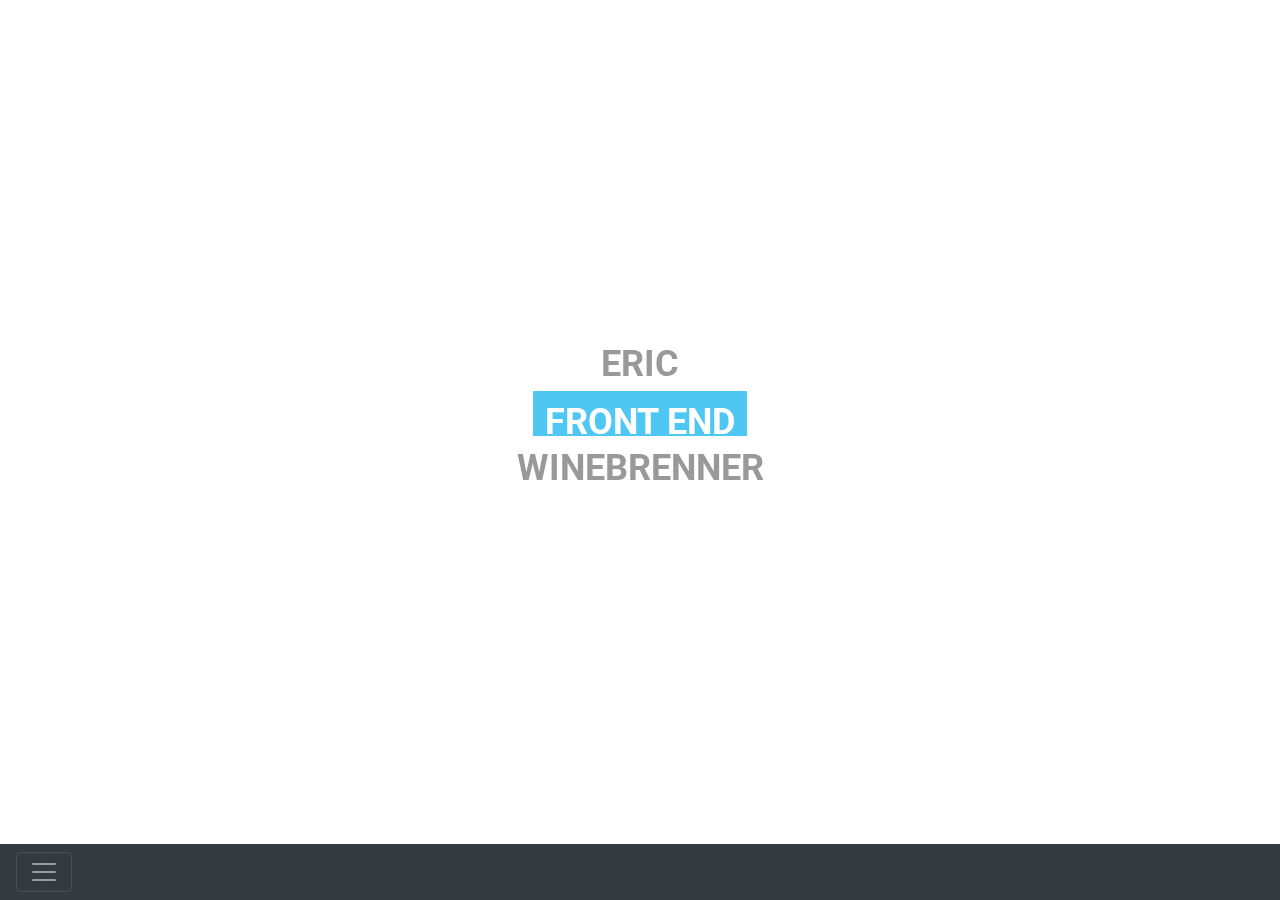
<file: index.html>
<!DOCTYPE html>
<html lang="en">

<head>
    <meta charset="UTF-8">
    <meta name="viewport" content="width=device-width, initial-scale=1.0">
        <!-- BOOTSTRAP -->
        <link rel="stylesheet" href="https://stackpath.bootstrapcdn.com/bootstrap/4.5.2/css/bootstrap.min.css"
        integrity="sha384-JcKb8q3iqJ61gNV9KGb8thSsNjpSL0n8PARn9HuZOnIxN0hoP+VmmDGMN5t9UJ0Z" crossorigin="anonymous">

    <!-- MY CSS -->
    <link rel="stylesheet" href="./styles/main.css" />

    <title>ejw UX/UI Portfolio</title>
</head>

<body>
    <!-- NAVBAR -->
    <div class="fixed-bottom">
        <div class="collapse" id="navbarToggleExternalContent">
            <div class="bg-light p-4">
                <h5 class="text-white h4"><a class="text-dark" href="./about.html">About Me</a></h5>
                <h5 class="text-white h4"><a class="text-dark" href="./projects.html">Projects</a></h5>
                <h5 class="text-white h4"><a class="text-dark" href="./contact.html">Contact Me</a></h5>
            </div>
        </div>
        <nav class="navbar navbar-dark bg-dark">
            <button class="navbar-toggler" type="button" data-toggle="collapse"
                data-target="#navbarToggleExternalContent" aria-controls="navbarToggleExternalContent"
                aria-expanded="false" aria-label="Toggle navigation">
                <span class="navbar-toggler-icon "></span>
            </button>
        </nav>
    </div>

    <!-- LANDING -->
    <div id=container>
        Eric
        <div id=flip>
            <div>
                <div>Front End</div>
            </div>
            <div>
                <div>Back End</div>
            </div>
            <div>
                <div>UX/UI</div>
            </div>
        </div>
        Winebrenner
    </div>

    
    <!-- BOOTSTRAP -->
    <script src="https://code.jquery.com/jquery-3.5.1.slim.min.js"
        integrity="sha384-DfXdz2htPH0lsSSs5nCTpuj/zy4C+OGpamoFVy38MVBnE+IbbVYUew+OrCXaRkfj"
        crossorigin="anonymous"></script>
    <script src="https://cdn.jsdelivr.net/npm/popper.js@1.16.1/dist/umd/popper.min.js"
        integrity="sha384-9/reFTGAW83EW2RDu2S0VKaIzap3H66lZH81PoYlFhbGU+6BZp6G7niu735Sk7lN"
        crossorigin="anonymous"></script>
    <script src="https://stackpath.bootstrapcdn.com/bootstrap/4.5.2/js/bootstrap.min.js"
        integrity="sha384-B4gt1jrGC7Jh4AgTPSdUtOBvfO8shuf57BaghqFfPlYxofvL8/KUEfYiJOMMV+rV"
        crossorigin="anonymous"></script>

</body>

</html>
</file>
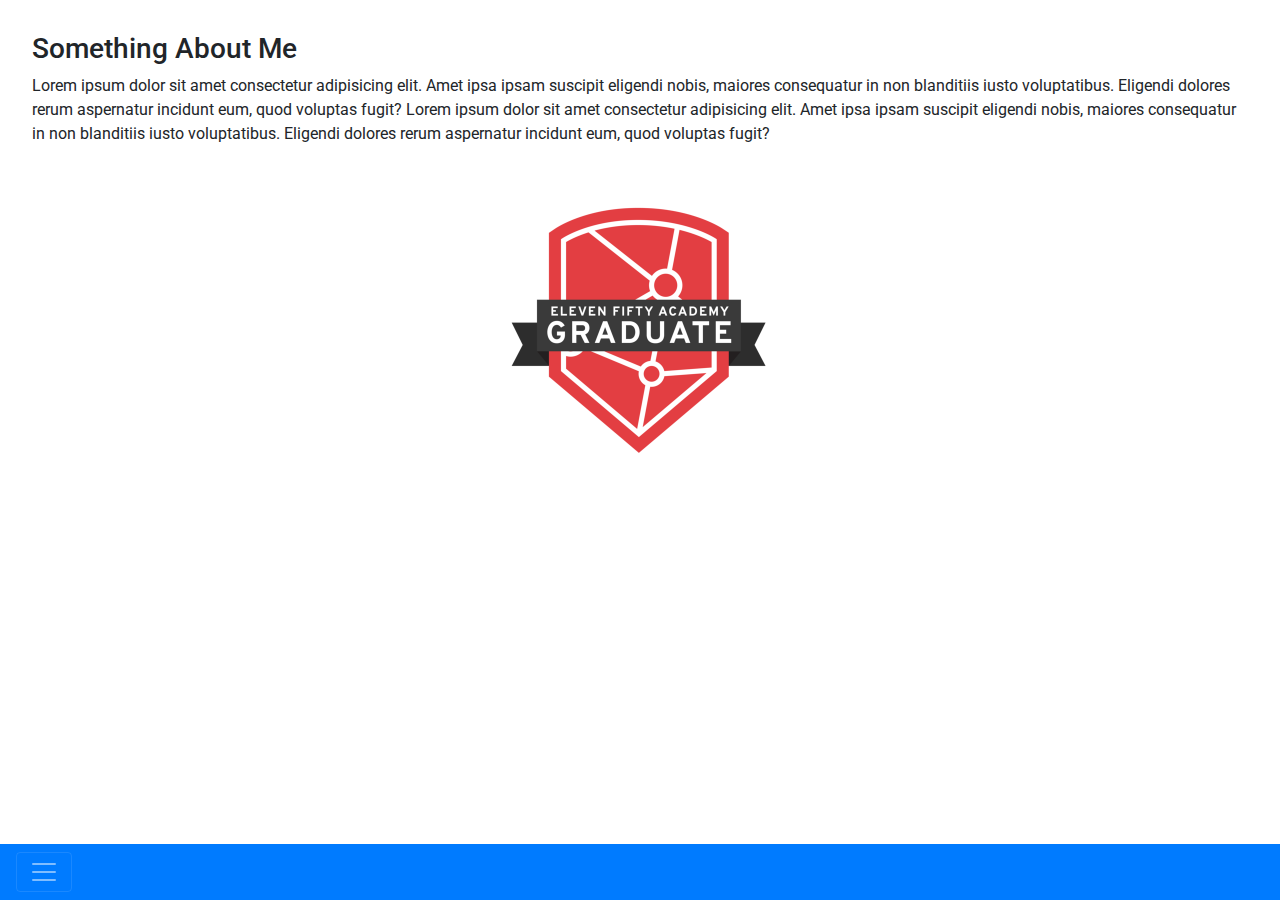
<file: about.html>
<!DOCTYPE html>
<html lang="en">

<head>
    <meta charset="UTF-8">
    <meta name="viewport" content="width=device-width, initial-scale=1.0">
    <!-- BOOTSTRAP -->
    <link rel="stylesheet" href="https://stackpath.bootstrapcdn.com/bootstrap/4.5.2/css/bootstrap.min.css"
        integrity="sha384-JcKb8q3iqJ61gNV9KGb8thSsNjpSL0n8PARn9HuZOnIxN0hoP+VmmDGMN5t9UJ0Z" crossorigin="anonymous">
    <!-- MY CSS -->
    <link rel="stylesheet" href="./styles/main.css" />

    <title>About Me</title>
</head>

<body>
    <!-- NAVBAR -->
    <div class="fixed-bottom">
        <div class="collapse" id="navbarToggleExternalContent">
            <div class="bg-light p-4">
                <h5 class="text-white h4"><a class="text-dark" href="index.html">Main Page</a></h5>
                <h5 class="text-white h4"><a class="text-dark" href="./contact.html">Contact Me</a></h5>
                <h5 class="text-white h4"><a class="text-dark" href="./projects.html">Projects</a></h5>
            </div>
        </div>
        <nav class="navbar navbar-dark bg-primary">
            <button class="navbar-toggler" type="button" data-toggle="collapse"
                data-target="#navbarToggleExternalContent" aria-controls="navbarToggleExternalContent"
                aria-expanded="false" aria-label="Toggle navigation">
                <span class="navbar-toggler-icon "></span>
            </button>
        </nav>
    </div>

    <!-- ABOUT ME -->
    <div id="aboutContainer">

        <article>
            <h3>Something About Me</h3>
            <span>Lorem ipsum dolor sit amet consectetur adipisicing elit. Amet ipsa ipsam suscipit eligendi nobis,
                maiores consequatur in non blanditiis iusto voluptatibus. Eligendi dolores rerum aspernatur incidunt
                eum, quod voluptas fugit?</span>
            <span>Lorem ipsum dolor sit amet consectetur adipisicing elit. Amet ipsa ipsam suscipit eligendi nobis,
                maiores consequatur in non blanditiis iusto voluptatibus. Eligendi dolores rerum aspernatur incidunt
                eum, quod voluptas fugit?</span>
        </article>

        <div id="efaContainer">
            <div id="efa"></div>
        </div>

    </div>
    <!-- SCRIPTS -->
    <!-- BOOTSTRAP -->
    <script src="https://code.jquery.com/jquery-3.5.1.slim.min.js"
        integrity="sha384-DfXdz2htPH0lsSSs5nCTpuj/zy4C+OGpamoFVy38MVBnE+IbbVYUew+OrCXaRkfj"
        crossorigin="anonymous"></script>
    <script src="https://cdn.jsdelivr.net/npm/popper.js@1.16.1/dist/umd/popper.min.js"
        integrity="sha384-9/reFTGAW83EW2RDu2S0VKaIzap3H66lZH81PoYlFhbGU+6BZp6G7niu735Sk7lN"
        crossorigin="anonymous"></script>
    <script src="https://stackpath.bootstrapcdn.com/bootstrap/4.5.2/js/bootstrap.min.js"
        integrity="sha384-B4gt1jrGC7Jh4AgTPSdUtOBvfO8shuf57BaghqFfPlYxofvL8/KUEfYiJOMMV+rV"
        crossorigin="anonymous"></script>
</body>

</html>
</file>
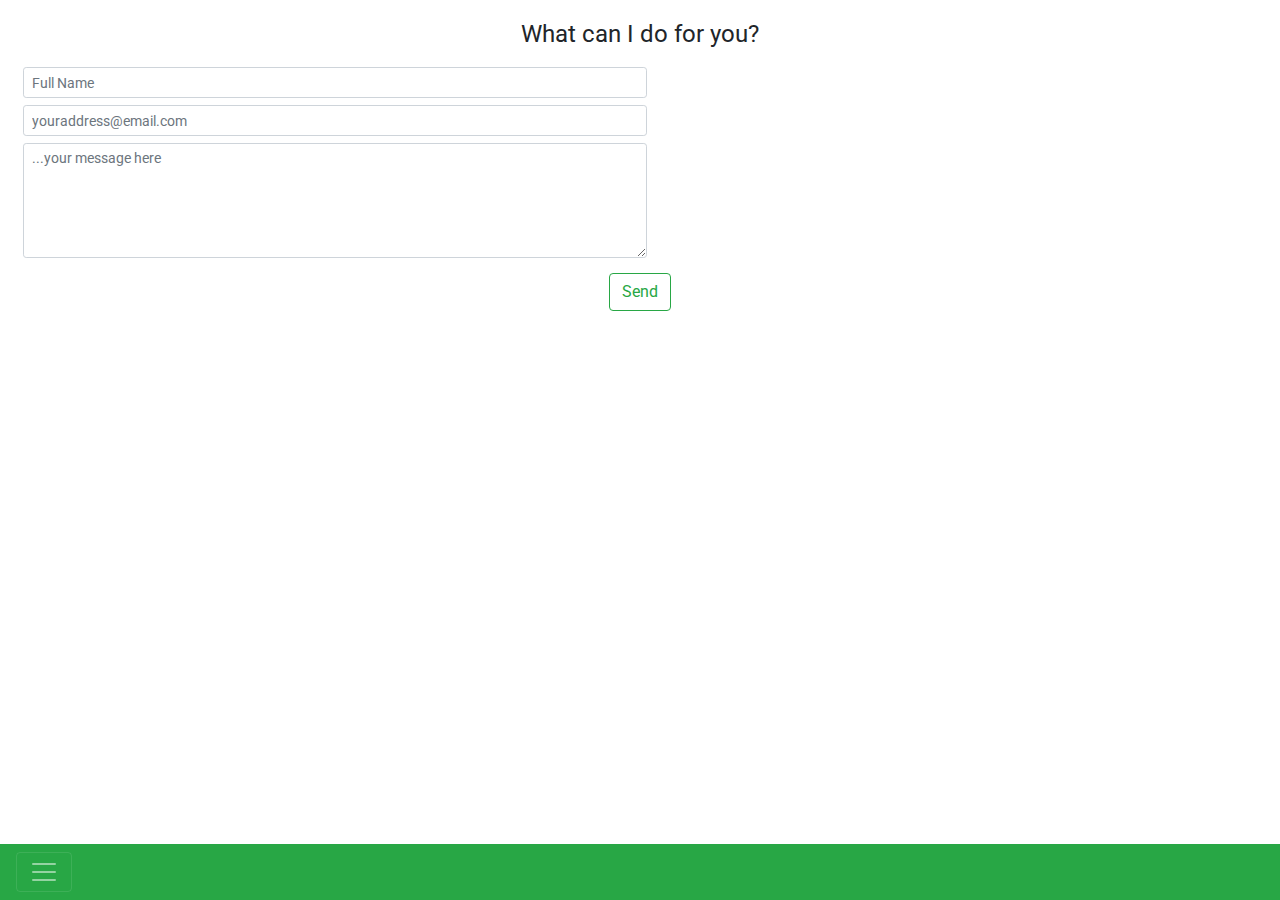
<file: contact.html>
<!DOCTYPE html>
<html lang="en">

<head>
    <meta charset="UTF-8">
    <meta name="viewport" content="width=device-width, initial-scale=1.0">
    <!-- BOOTSTRAP -->
    <link rel="stylesheet" href="https://stackpath.bootstrapcdn.com/bootstrap/4.5.2/css/bootstrap.min.css"
        integrity="sha384-JcKb8q3iqJ61gNV9KGb8thSsNjpSL0n8PARn9HuZOnIxN0hoP+VmmDGMN5t9UJ0Z" crossorigin="anonymous">

    <!-- MY CSS -->
    <link rel="stylesheet" href="./styles/main.css" />

    <title>ejw Contact Me</title>
</head>

<body>

    <div class="fixed-bottom">
        <div class="collapse" id="navbarToggleExternalContent">
          <div class="bg-light p-4">
            <h5 class="text-white h4"><a class="text-dark" href="index.html">Main Page</a></h5>
            <h5 class="text-white h4"><a class="text-dark" href="./about.html">About Me</a></h5>
            <h5 class="text-white h4"><a class="text-dark" href="./projects.html">Projects</a></h5>
          </div>
        </div>
        <nav class="navbar navbar-dark bg-success">
          <button class="navbar-toggler" type="button" data-toggle="collapse" data-target="#navbarToggleExternalContent" aria-controls="navbarToggleExternalContent" aria-expanded="false" aria-label="Toggle navigation">
            <span class="navbar-toggler-icon "></span>
          </button>
        </nav>
      </div>

      <!-- CONTACT FORM -->
    <form class="form-group" id="fs-frm" name="simple-contact-form" accept-charset="utf-8"
    action="https://formspree.io/eric@ericjwinebrenner.com" method="post">
            <div class="align-items-center contactPage">

            <legend>What can I do for you?</legend>
            <fieldset id="fs-frm-inputs">
                <!-- <label for="full-name">Full Name</label> -->
                <input class="form-control form-control-sm col-md-6 myForm" type="text" name="name" id="full-name"
                    placeholder="Full Name" required="">

                <!-- <label for="email-address">Email Address</label> -->
                <input class="form-control form-control-sm col-md-6 myForm" type="email" name="_replyto" id="email-address"
                    placeholder="youraddress@email.com" required="">

                <!-- <label for="message">Message</label> -->
                <textarea class="form-control form-control-sm col-md-6 myForm" rows="5" name="message" id="message"
                    placeholder="...your message here" required=""></textarea>

                <input class="form-control form-control-sm col-md-6 myForm" type="hidden" name="_subject" id="email-subject"
                    value="Contact Form Submission">
            </fieldset>
            <!-- <input class="btn btn-outline-success" type="submit" value="Submit"> -->
            <button class="btn btn-outline-success myForm" type="submit" value="Submit">Send</button>

        </div>
        </form>

    <!-- SCRIPTS -->
    <!-- BOOTSTRAP -->
    <script src="https://code.jquery.com/jquery-3.5.1.slim.min.js"
        integrity="sha384-DfXdz2htPH0lsSSs5nCTpuj/zy4C+OGpamoFVy38MVBnE+IbbVYUew+OrCXaRkfj"
        crossorigin="anonymous"></script>
    <script src="https://cdn.jsdelivr.net/npm/popper.js@1.16.1/dist/umd/popper.min.js"
        integrity="sha384-9/reFTGAW83EW2RDu2S0VKaIzap3H66lZH81PoYlFhbGU+6BZp6G7niu735Sk7lN"
        crossorigin="anonymous"></script>
    <script src="https://stackpath.bootstrapcdn.com/bootstrap/4.5.2/js/bootstrap.min.js"
        integrity="sha384-B4gt1jrGC7Jh4AgTPSdUtOBvfO8shuf57BaghqFfPlYxofvL8/KUEfYiJOMMV+rV"
        crossorigin="anonymous"></script>
</body>

</html>
</file>
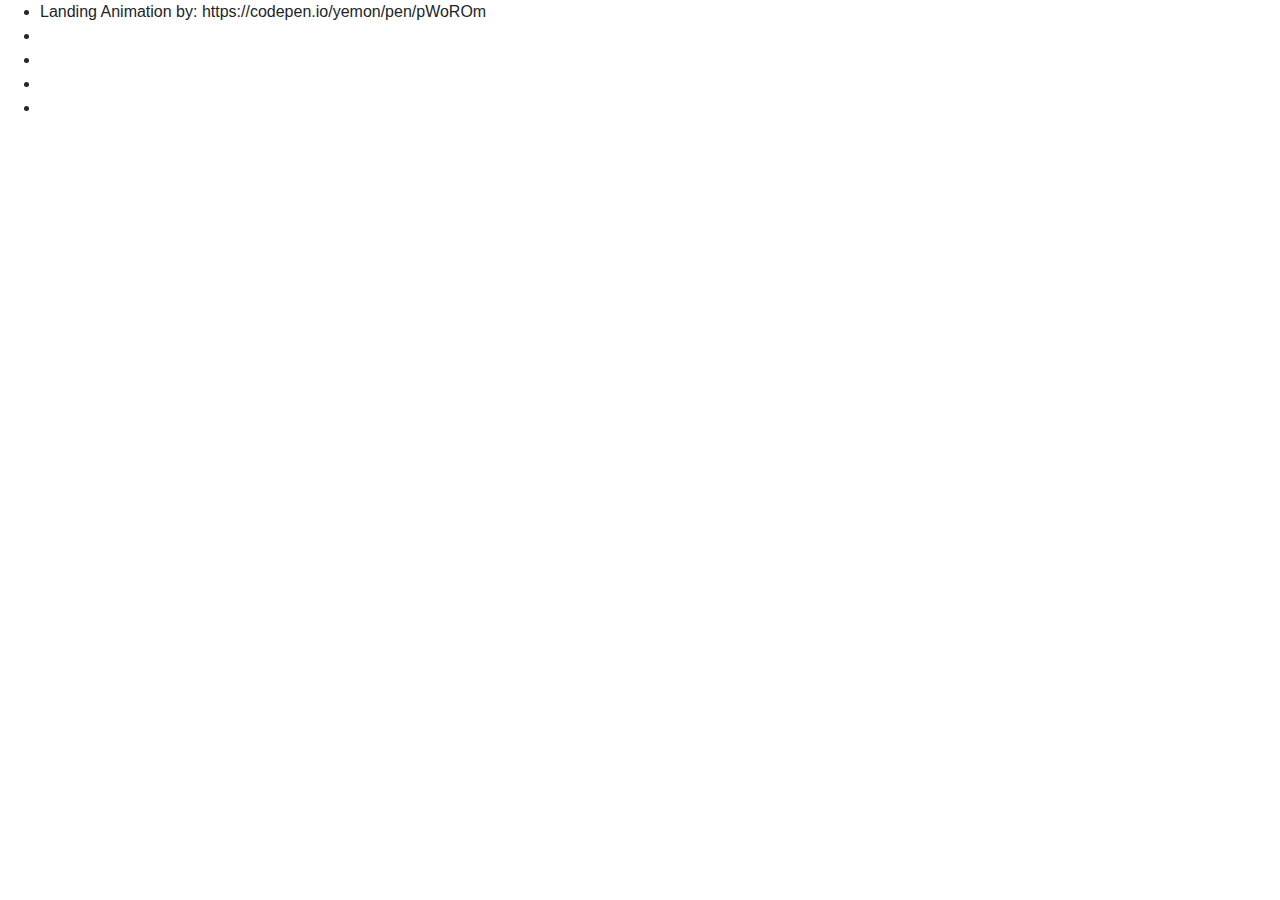
<file: credits.html>
<!DOCTYPE html>
<html lang="en">
<head>
    <meta charset="UTF-8">
    <meta name="viewport" content="width=device-width, initial-scale=1.0">
     <!-- BOOTSTRAP -->
     <link rel="stylesheet" href="https://stackpath.bootstrapcdn.com/bootstrap/4.5.2/css/bootstrap.min.css"
     integrity="sha384-JcKb8q3iqJ61gNV9KGb8thSsNjpSL0n8PARn9HuZOnIxN0hoP+VmmDGMN5t9UJ0Z" crossorigin="anonymous">
    <title>Document</title>
</head>
<body>
    
    <ul>
        <li>Landing Animation by: https://codepen.io/yemon/pen/pWoROm</li>
        <li></li>
        <li></li>
        <li></li>
        <li></li>
    </ul>

</body>
</html>
</file>
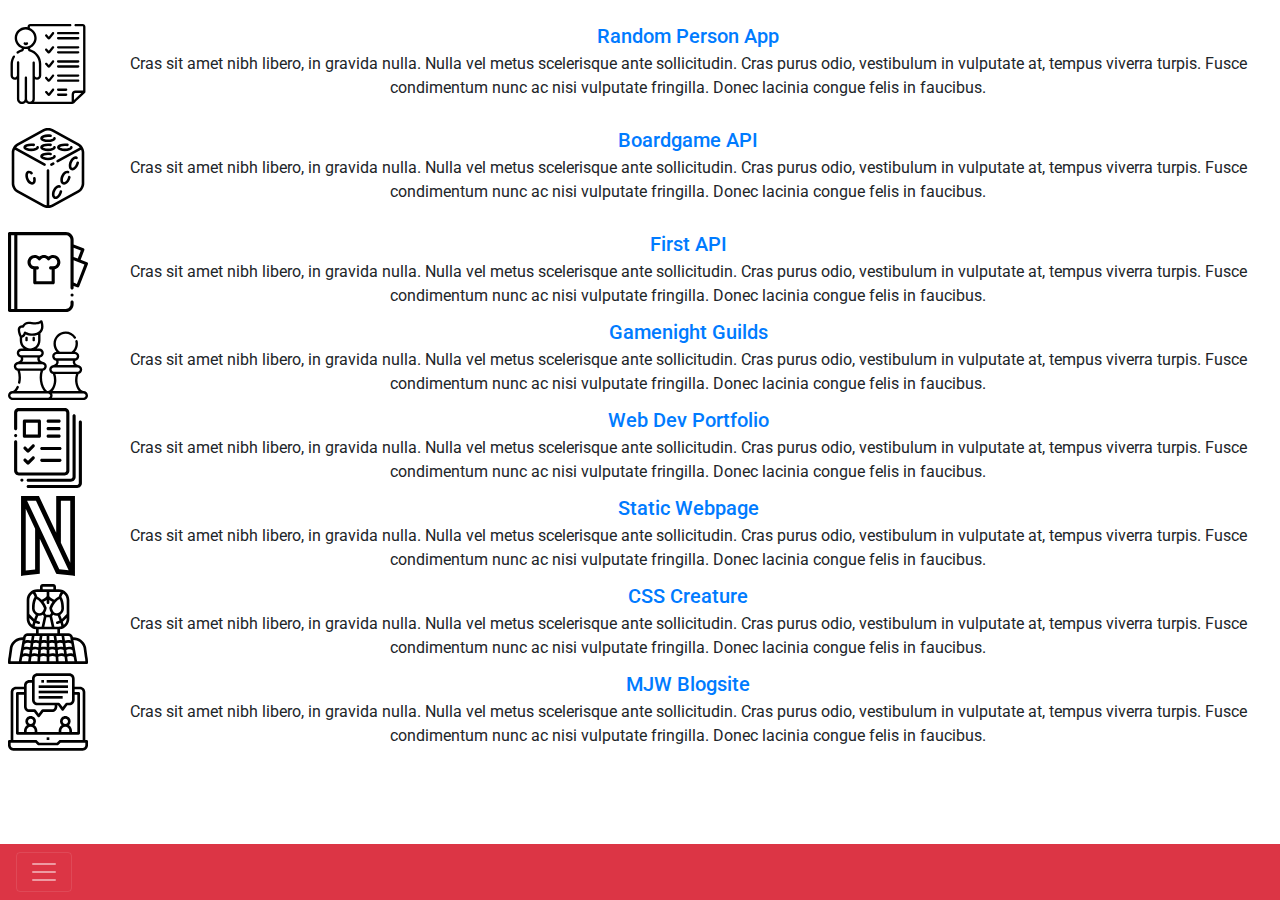
<file: projects.html>
<!DOCTYPE html>
<html lang="en">
<head>
    <meta charset="UTF-8">
    <meta name="viewport" content="width=device-width, initial-scale=1.0">
     <!-- BOOTSTRAP -->
     <link rel="stylesheet" href="https://stackpath.bootstrapcdn.com/bootstrap/4.5.2/css/bootstrap.min.css"
     integrity="sha384-JcKb8q3iqJ61gNV9KGb8thSsNjpSL0n8PARn9HuZOnIxN0hoP+VmmDGMN5t9UJ0Z" crossorigin="anonymous">
    <!-- MY CSS -->
    <link rel="stylesheet" href="./styles/main.css"/>

    <title>My Projects</title>
</head>
<body>
    <!-- NAVBAR -->
    <div class="fixed-bottom">
        <div class="collapse" id="navbarToggleExternalContent">
          <div class="bg-light p-4">
            <h5 class="text-white h4"><a class="text-dark" href="index.html">Main Page</a></h5>
            <h5 class="text-white h4"><a class="text-dark" href="./about.html">About Me</a></h5>
            <h5 class="text-white h4"><a class="text-dark" href="./contact.html">Contact Me</a></h5>
          </div>
        </div>
        <nav class="navbar navbar-dark bg-danger">
          <button class="navbar-toggler" type="button" data-toggle="collapse" data-target="#navbarToggleExternalContent" aria-controls="navbarToggleExternalContent" aria-expanded="false" aria-label="Toggle navigation">
            <span class="navbar-toggler-icon "></span>
          </button>
        </nav>
      </div>

      <!-- Projects -->
      <div class="listContainer">  
      <ul class="list-unstyled">
        <li class="media">
          <a href="https://ejw-randomperson.web.app/"><img src="./assets/skills.svg" class="align-self-center mr-3 projectIcon" alt="Randomize Person Icon"></a>
          <div class="media-body">
            <a href="https://ejw-randomperson.web.app/"><h5 class="mt-0 mb-1">Random Person App</h5></a>
            Cras sit amet nibh libero, in gravida nulla. Nulla vel metus scelerisque ante sollicitudin. Cras purus odio, vestibulum in vulputate at, tempus viverra turpis. Fusce condimentum nunc ac nisi vulputate fringilla. Donec lacinia congue felis in faucibus.
          </div>
        </li>
        <li class="media my-4">
          <a href="https://searchboardgamesapi.web.app/"><img src="./assets/big-dice.svg" class="align-self-center mr-3 projectIcon" alt="..."></a>
          <div class="media-body">
            <a href="https://searchboardgamesapi.web.app/"><h5 class="mt-0 mb-1">Boardgame API</h5></a>
            Cras sit amet nibh libero, in gravida nulla. Nulla vel metus scelerisque ante sollicitudin. Cras purus odio, vestibulum in vulputate at, tempus viverra turpis. Fusce condimentum nunc ac nisi vulputate fringilla. Donec lacinia congue felis in faucibus.
          </div>
        </li>
        <li class="media">
            <a href="https://js-11-50-api.firebaseapp.com/"><img src="./assets/recipe-book.svg" class="align-self-center mr-3 projectIcon" alt="..."></a>
          <div class="media-body">
            <a href="https://js-11-50-api.firebaseapp.com/"><h5 class="mt-0 mb-1">First API</h5></a>
            Cras sit amet nibh libero, in gravida nulla. Nulla vel metus scelerisque ante sollicitudin. Cras purus odio, vestibulum in vulputate at, tempus viverra turpis. Fusce condimentum nunc ac nisi vulputate fringilla. Donec lacinia congue felis in faucibus.
          </div>
        </li>
        <li class="media">
            <a href="https://game-night-guild.herokuapp.com/"><img src="./assets/chess.svg" class="align-self-center mr-3 projectIcon" alt="..."></a>
          <div class="media-body">
            <a href="https://game-night-guild.herokuapp.com/"><h5 class="mt-0 mb-1">Gamenight Guilds</h5></a>
            Cras sit amet nibh libero, in gravida nulla. Nulla vel metus scelerisque ante sollicitudin. Cras purus odio, vestibulum in vulputate at, tempus viverra turpis. Fusce condimentum nunc ac nisi vulputate fringilla. Donec lacinia congue felis in faucibus.
          </div>
        </li>
        <li class="media">
            <a href="https://coderwine.github.io/"><img src="./assets/profiles.svg" class="align-self-center mr-3 projectIcon" alt="..."></a>
          <div class="media-body">
            <a href="https://coderwine.github.io/"><h5 class="mt-0 mb-1">Web Dev Portfolio</h5></a>
            Cras sit amet nibh libero, in gravida nulla. Nulla vel metus scelerisque ante sollicitudin. Cras purus odio, vestibulum in vulputate at, tempus viverra turpis. Fusce condimentum nunc ac nisi vulputate fringilla. Donec lacinia congue felis in faucibus.
          </div>
        </li>
        <li class="media">
            <a href="https://coderwine.github.io/staticLayout/"><img src="./assets/netflix.svg" class="align-self-center mr-3 projectIcon" alt="..."></a>
          <div class="media-body">
            <a href="https://coderwine.github.io/staticLayout/"><h5 class="mt-0 mb-1">Static Webpage</h5></a>
            Cras sit amet nibh libero, in gravida nulla. Nulla vel metus scelerisque ante sollicitudin. Cras purus odio, vestibulum in vulputate at, tempus viverra turpis. Fusce condimentum nunc ac nisi vulputate fringilla. Donec lacinia congue felis in faucibus.
          </div>
        </li>
        <li class="media">
          <a href="https://codepen.io/coderwine/pen/BXJBbg"><img src="./assets/spiderman.svg" class="align-self-center mr-3 projectIcon" alt="..."></a>
          <div class="media-body">
            <a href="https://codepen.io/coderwine/pen/BXJBbg"><h5 class="mt-0 mb-1">CSS Creature</h5></a>
            Cras sit amet nibh libero, in gravida nulla. Nulla vel metus scelerisque ante sollicitudin. Cras purus odio, vestibulum in vulputate at, tempus viverra turpis. Fusce condimentum nunc ac nisi vulputate fringilla. Donec lacinia congue felis in faucibus.
          </div>
        </li>
        <li class="media">
          <a href="https://markjwinebrenner.com/"><img src="./assets/consulting.svg" class="align-self-center mr-3 projectIcon" alt="..."></a>
          <div class="media-body">
            <a href="https://markjwinebrenner.com/"><h5 class="mt-0 mb-1">MJW Blogsite</h5></a>
            Cras sit amet nibh libero, in gravida nulla. Nulla vel metus scelerisque ante sollicitudin. Cras purus odio, vestibulum in vulputate at, tempus viverra turpis. Fusce condimentum nunc ac nisi vulputate fringilla. Donec lacinia congue felis in faucibus.
          </div>
        </li>
      </ul>
      </div>

      <!-- SCRIPTS -->
    <!-- BOOTSTRAP -->
    <script src="https://code.jquery.com/jquery-3.5.1.slim.min.js"
    integrity="sha384-DfXdz2htPH0lsSSs5nCTpuj/zy4C+OGpamoFVy38MVBnE+IbbVYUew+OrCXaRkfj"
    crossorigin="anonymous"></script>
<script src="https://cdn.jsdelivr.net/npm/popper.js@1.16.1/dist/umd/popper.min.js"
    integrity="sha384-9/reFTGAW83EW2RDu2S0VKaIzap3H66lZH81PoYlFhbGU+6BZp6G7niu735Sk7lN"
    crossorigin="anonymous"></script>
<script src="https://stackpath.bootstrapcdn.com/bootstrap/4.5.2/js/bootstrap.min.js"
    integrity="sha384-B4gt1jrGC7Jh4AgTPSdUtOBvfO8shuf57BaghqFfPlYxofvL8/KUEfYiJOMMV+rV"
    crossorigin="anonymous"></script>
</body>
</html>
</file>
<file: styles/main.css>
@import url('https://fonts.googleapis.com/css?family=Roboto:700');

body {
  margin:0px;
  font-family:'Roboto';
  text-align:center;
}

#container {
  color:#999;
  text-transform: uppercase;
  font-size:36px;
  font-weight:bold;
  padding-top:200px;  
  position:fixed;
  width:100%;
  bottom:45%;
  display:block;
}

#flip {
  height:50px;
  overflow:hidden;
}

#flip > div > div {
  color:#fff;
  padding:4px 12px;
  height:45px;
  margin-bottom:55px;
  display:inline-block;
}

#flip div:first-child {
  animation: show 5s linear infinite;
}

#flip div div {
  background:#42c58a;
}
#flip div:first-child div {
  background:#4ec7f3;
}
#flip div:last-child div {
  background:#DC143C;
}

@keyframes show {
  0% {margin-top:-270px;}
  5% {margin-top:-180px;}
  33% {margin-top:-180px;}
  38% {margin-top:-90px;}
  66% {margin-top:-90px;}
  71% {margin-top:0px;}
  99.99% {margin-top:0px;}
  100% {margin-top:-270px;}
}

p {
  position:fixed;
  width:100%;
  bottom:30px;
  font-size:12px;
  color:#999;
  margin-top:200px;
}

/* PROJECTS */
.listContainer {
    margin-top: 1em;
    height: 90vh;
    scroll-behavior: smooth;
    overflow: scroll;
}

.projectIcon {
    height: 5em;
    width: 5em;
}

.media {
    margin: .5em;
}

/* ABOUT */
#aboutContainer {
    height: 90vh;
    overflow: hidden;
}

article {
    display: block;
    align-items: center;
    text-align: left;
    margin: 2em;
    background-color: rgba(255,255,255,.5);
}

#efaContainer {
    display: flex;
    width: 100vw;
    height: 60vh;
    justify-content: center;
}

#efa {
    background-image: url('../assets/elevenfifty_badges_graduate_600x600.png');
    background-repeat: no-repeat;
    background-size: cover;
    height: 300px;
    width: 300px;
}

/* CONTACT */
.contactPage {
    padding: 1em;
    width: 100vw;
    align-items: center;
    align-content: center;
}

.myForm {
    margin: .5em;
}
</file>
